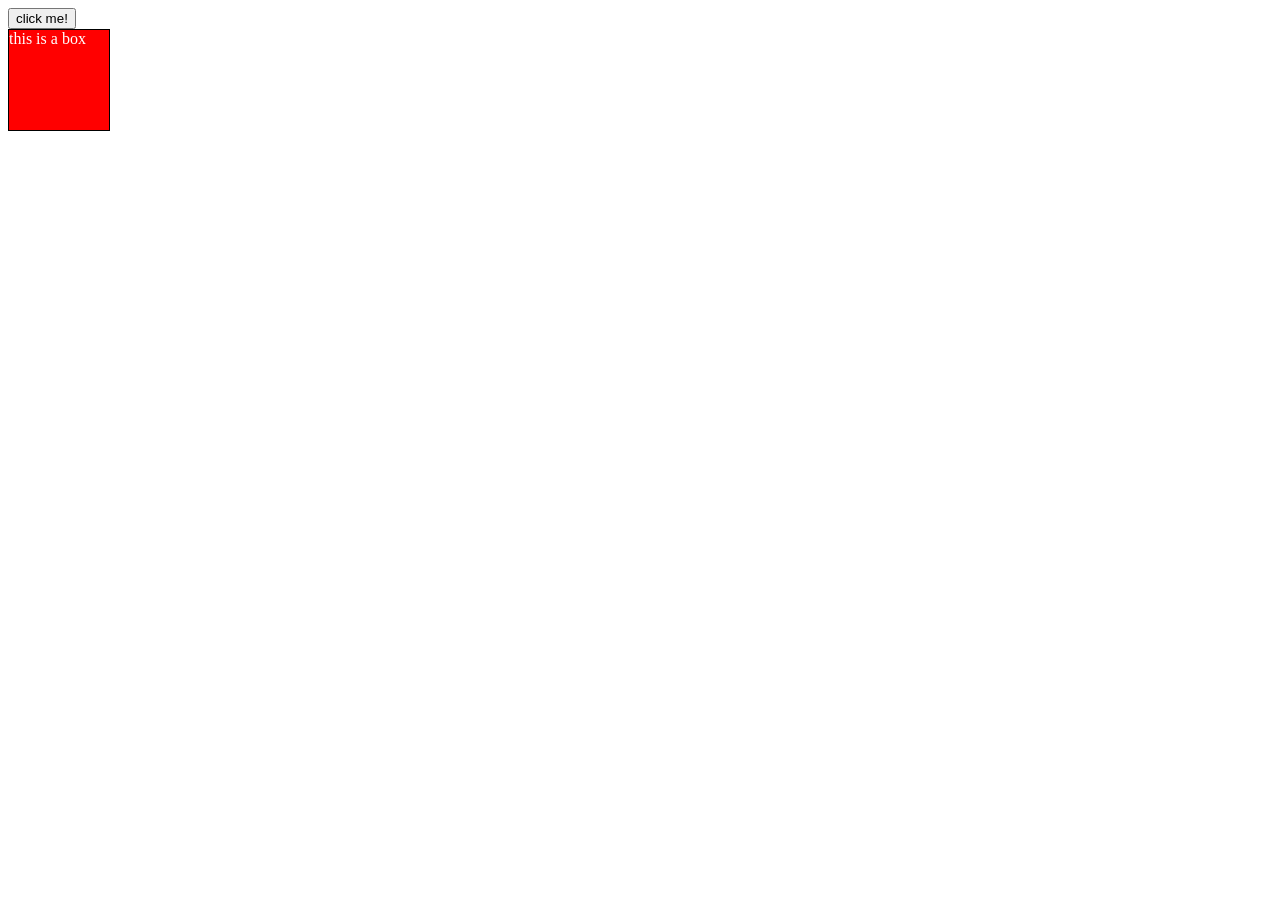
<file: events.html>
<!DOCTYPE html>
<html lang="en">
<head>
    <meta charset="UTF-8">
    <meta name="viewport" content="width=device-width, initial-scale=1.0">
    <title>Document</title>
    <link rel="stylesheet" href="event.css">
</head>
<body>

    <button id="btn1">click me!</button>
    
    
    <div >this is a box</div>
    

    <script src="event.js"></script>
</body>
</html>
</file>
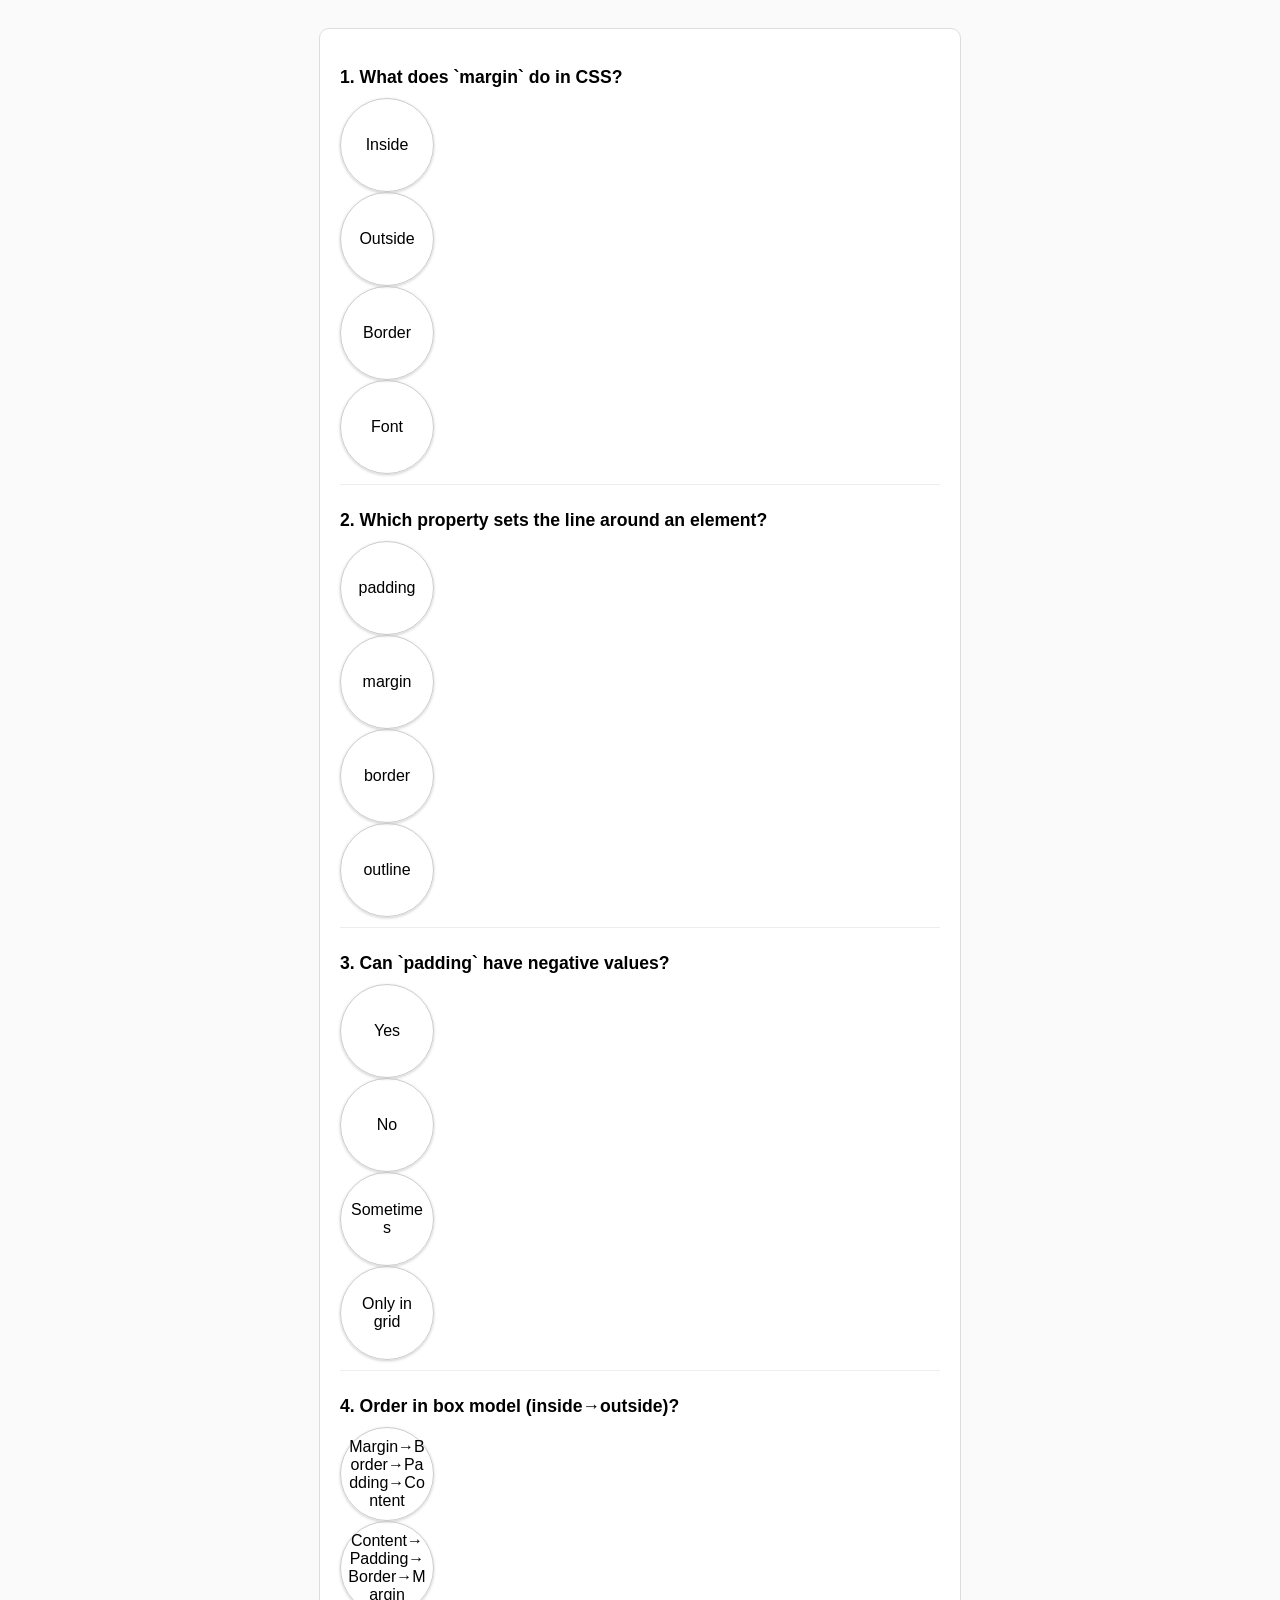
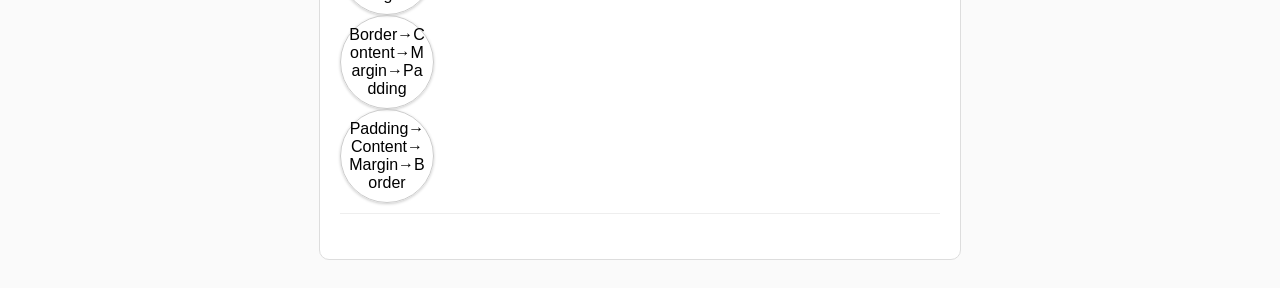
<file: index2.html>
<!DOCTYPE html>
<html lang="en">
<head>
  <meta charset="UTF-8" />
  <meta name="viewport" content="width=device-width, initial-scale=1.0" />
  <title>MCQ List</title>
  <link rel="stylesheet" href="js.css" />
</head>

<body>
  <div class="quiz-box" id="quizContainer"></div>
  

  <script src="script.js"></script>
</body>
</html>
</file>
<file: event.css>
div{
    height: 100px;
    width: 100px;
    background-color: red;
    color: white;
    border: 1px solid black;

}
</file>
<file: js.css>
body {
  font-family: Arial, sans-serif;
  background: #fafafa;
  display: flex;
  justify-content: center;
  padding: 20px;
}

.quiz-box {
  width: 100%;
  max-width: 600px;
  background: white;
  border: 1px solid #ddd;
  padding: 20px;
  border-radius: 10px;
}

.question-block {
  margin-bottom: 25px;
  padding-bottom: 10px;
  border-bottom: 1px solid #eee;
}

.question-block h3 {
  margin-bottom: 10px;
  font-size: 1.1rem;
}

.option {
  width: 80px;
  height: 80px;
  display: flex;
  align-items: center;
  justify-content: center;
  border-radius: 50%;
  border: 1px solid #ccc;
  cursor: pointer;
  transition: box-shadow 0.2s, background-color 0.2s;
  box-shadow: 0 1px 3px rgba(0, 0, 0, 0.2);
  text-align: center;
  padding: 6px;
  overflow-wrap: break-word;
  word-break: break-word;
}

.option:hover {
  background-color: #eef5fc;
  box-shadow: 0 4px 8px rgba(0, 0, 0, 0.3);
}

.option.correct {
  background: #c8f7c5;
  border-color: #2ecc71;
}

.option.wrong {
  background: #f7c5c5;
  border-color: #e74c3c;
}

.correct-answer-text {
  margin-top: 8px;
  font-size: 0.9rem;
  color: #2ecc71;
  display: none;
}
</file>
